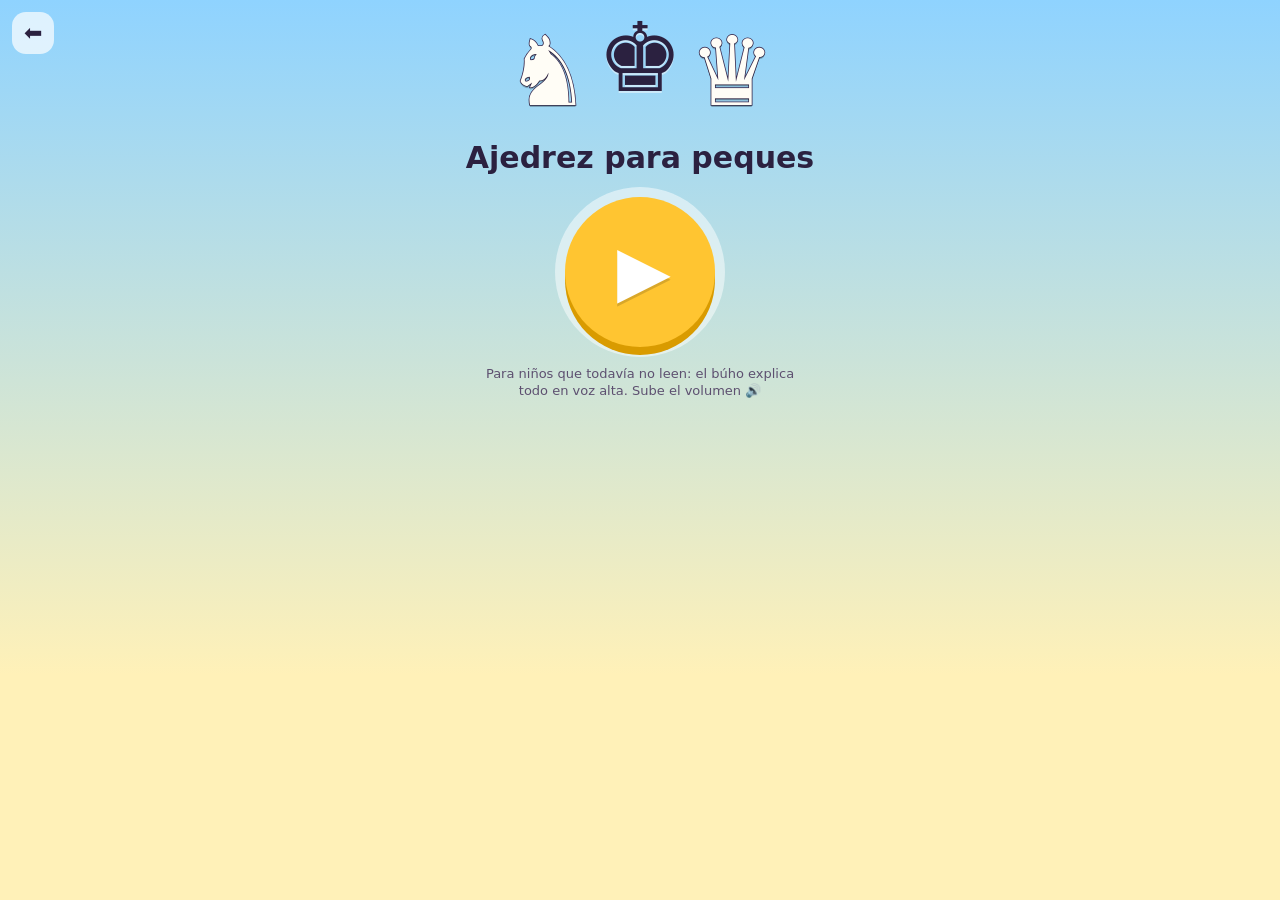
<file: ajedrez.html>
<!doctype html>
<html lang="es">
<head>
  <meta charset="utf-8">
  <meta name="viewport" content="width=device-width, initial-scale=1, viewport-fit=cover, user-scalable=no">
  <meta name="theme-color" content="#8fd3ff">
  <title>Ajedrez para peques</title>
  <link rel="stylesheet" href="ajedrez.css">
</head>
<body>
  <div id="app"></div>
  <script src="ajedrez-motor.js"></script>
  <script src="ajedrez.js"></script>
</body>
</html>
</file>
<file: ajedrez.css>
:root {
  --sky: #8fd3ff;
  --sun: #fff1b8;
  --ink: #2b2140;
  --lt: #fbe9c8;
  --dk: #9fcf7a;
  --gold: #ffc531;
  --pink: #ff7aa8;
  --red: #ff3b3b;
  --bs: min(calc(100vw - 24px), calc(100dvh - 230px), 560px);
}
* { box-sizing: border-box; }
html, body { margin: 0; height: 100%; }
body {
  background: linear-gradient(180deg, var(--sky), var(--sun) 75%);
  background-attachment: fixed;
  color: var(--ink);
  font: 17px/1.35 "Comic Sans MS", "Chalkboard SE", "Trebuchet MS", system-ui, sans-serif;
  -webkit-tap-highlight-color: transparent;
  -webkit-user-select: none; user-select: none;
  overflow-x: hidden;
  touch-action: manipulation;
}
button { font: inherit; color: inherit; border: 0; cursor: pointer; }
a { color: inherit; text-decoration: none; }

/* Piezas */
.pc {
  font-family: "DejaVu Sans", "Segoe UI Symbol", "Noto Sans Symbols 2", "Apple Symbols", serif;
  font-variant-emoji: text;
  line-height: 1; display: inline-block;
}
.pc.w { color: #fff; -webkit-text-stroke: 1.6px #3a2d52; paint-order: stroke fill; text-shadow: 0 2px 0 rgba(0,0,0,.25); }
.pc.b { color: #2b2140; text-shadow: 0 2px 0 rgba(255,255,255,.45); }

/* Barra superior */
.bar { display: flex; align-items: center; gap: 10px; width: 100%; max-width: 600px; margin: 0 auto; padding: 10px 12px 0; }
.bar .mid { flex: 1; display: flex; justify-content: center; align-items: center; gap: 4px; flex-wrap: wrap; font-size: 22px; min-height: 52px; }
.ib {
  width: 56px; height: 56px; border-radius: 18px; font-size: 28px; display: inline-flex; align-items: center; justify-content: center;
  background: #fff; box-shadow: 0 4px 0 rgba(43,33,64,.18); flex: 0 0 auto;
}
.ib:active { transform: translateY(3px); box-shadow: 0 1px 0 rgba(43,33,64,.18); }
.ib.big { width: 76px; height: 76px; font-size: 38px; border-radius: 24px; }
.ib.primary { background: var(--gold); }
.pg { filter: grayscale(1); opacity: .45; }
.pg.on { filter: none; opacity: 1; animation: pop .4s; }

/* Búho */
.guide { display: flex; align-items: center; gap: 8px; max-width: 600px; margin: 6px auto; padding: 0 12px; width: 100%; }
.owl { font-size: 46px; flex: 0 0 auto; transform-origin: 50% 90%; }
body.talking .owl { animation: talk .45s infinite alternate; }
.bubble {
  flex: 1; background: #fff; border-radius: 18px; padding: 8px 12px; font-size: 14px; color: #5d5070; min-height: 44px;
  position: relative; box-shadow: 0 3px 0 rgba(43,33,64,.12);
}
.bubble:empty { visibility: hidden; }
.bubble::before { content: ""; position: absolute; left: -8px; top: 50%; margin-top: -8px; border: 8px solid transparent; border-right-color: #fff; border-left: 0; }

/* Inicio */
.start { min-height: 100%; display: flex; flex-direction: column; align-items: center; justify-content: center; gap: 18px; padding: 24px 16px; text-align: center; position: relative; }
.start .back { position: absolute; top: 12px; left: 12px; font-size: 22px; background: rgba(255,255,255,.7); border-radius: 14px; padding: 6px 12px; }
.hero { font-size: 96px; display: flex; gap: 6px; }
.hero .pc:nth-child(2) { transform: translateY(-14px); }
.hero .pc { animation: bob 2.4s ease-in-out infinite; }
.hero .pc:nth-child(2) { animation-delay: .3s; }
.hero .pc:nth-child(3) { animation-delay: .6s; }
.start h1 { margin: 0; font-size: 30px; }
.play-big {
  width: 150px; height: 150px; border-radius: 50%; font-size: 70px; background: var(--gold); color: #fff;
  box-shadow: 0 8px 0 #d99b00, 0 0 0 10px rgba(255,255,255,.5); animation: pulse 1.6s infinite; padding-left: 14px;
  text-shadow: 0 3px 0 rgba(0,0,0,.15);
}
.parents { font-size: 13px; color: #5d5070; max-width: 320px; margin: 0; }

/* Mapa */
.map { padding-bottom: 30px; }
.tiles { display: grid; grid-template-columns: repeat(auto-fill, minmax(104px, 1fr)); gap: 14px; max-width: 600px; margin: 8px auto; padding: 0 16px; }
.tile {
  position: relative; aspect-ratio: 1; border-radius: 28px; background: #fff; font-size: 62px;
  display: flex; align-items: center; justify-content: center; box-shadow: 0 6px 0 rgba(43,33,64,.16);
}
.tile:active { transform: translateY(4px); box-shadow: 0 2px 0 rgba(43,33,64,.16); }
.tile .emo { font-size: 52px; }
.tile .num { position: absolute; top: 8px; left: 12px; font-size: 16px; font-weight: 700; color: #9a8db0; }
.tile .medal { position: absolute; bottom: 4px; right: 6px; font-size: 28px; }
.tile.done { background: #e9ffd9; }
.tile.next { box-shadow: 0 6px 0 #d99b00, 0 0 0 5px var(--gold); animation: wiggle 1.8s infinite; }

/* Lección */
.lesson { display: flex; flex-direction: column; align-items: center; padding-bottom: 20px; min-height: 100%; }
.board {
  width: var(--bs); height: var(--bs); display: grid; grid-template-columns: repeat(8, 1fr); grid-template-rows: repeat(8, 1fr);
  border-radius: 14px; overflow: hidden; border: 6px solid #7a5230; box-shadow: 0 8px 0 rgba(43,33,64,.2); margin-top: 4px;
  background: #7a5230;
}
.board.shake { animation: shake .35s; }
.sq { position: relative; display: flex; align-items: center; justify-content: center; font-size: calc(var(--bs) / 8 * .78); cursor: pointer; }
.sq.lt { background: var(--lt); }
.sq.dk { background: var(--dk); }
.sq.last::after { content: ""; position: absolute; inset: 0; background: rgba(255, 214, 64, .45); }
.sq.sel::after { content: ""; position: absolute; inset: 0; background: rgba(255, 197, 49, .7); }
.sq.line::after { content: ""; position: absolute; inset: 0; background: rgba(255, 59, 59, .25); }
.sq.chk { background: radial-gradient(circle, #ff6b6b 0%, #ff3b3b 55%, transparent 75%), var(--lt); }
.sq.hint::before { content: ""; position: absolute; inset: 3px; border-radius: 10px; box-shadow: 0 0 0 4px #fff, 0 0 16px 6px var(--pink); z-index: 3; animation: pulse 1s infinite; }
.sq .pc { position: relative; z-index: 2; }
.sq .pc.slide { animation: slide .32s ease-out; }
.sq .pc.fallen { transform: rotate(90deg); transition: transform .5s; }
.sq .dot { position: absolute; width: 30%; height: 30%; border-radius: 50%; background: rgba(46, 160, 67, .75); z-index: 3; box-shadow: 0 0 0 3px rgba(255,255,255,.6); animation: pop .25s; }
.sq .ring { position: absolute; inset: 6%; border-radius: 50%; border: 5px solid rgba(46, 160, 67, .85); z-index: 3; animation: pop .25s; }
.sq .star { position: absolute; font-size: .8em; z-index: 1; animation: twinkle 1.2s ease-in-out infinite; }
.sq .x { position: absolute; color: var(--red); font-size: .55em; font-weight: 900; z-index: 3; text-shadow: 0 0 4px #fff; }
.actions { display: flex; align-items: center; justify-content: center; gap: 12px; margin-top: 14px; min-height: 60px; flex-wrap: wrap; padding: 0 12px; }
.go {
  width: 96px; height: 96px; border-radius: 50%; font-size: 46px; color: #fff; background: #38c172;
  box-shadow: 0 6px 0 #23804a; animation: pulse 1.4s infinite; padding-left: 8px;
}
.tray { display: flex; flex-wrap: wrap; gap: 0; font-size: 26px; max-width: 220px; min-width: 40px; }
.who { font-size: 38px; padding: 0 8px; border-radius: 14px; opacity: .45; }
.who.on { opacity: 1; background: rgba(255,255,255,.7); }
.vs { font-size: 26px; min-width: 30px; text-align: center; }

/* Elegir rival */
.choose { display: flex; flex-wrap: wrap; justify-content: center; gap: 16px; margin-top: 20px; padding: 0 16px; }
.opp {
  width: 140px; height: 150px; border-radius: 30px; background: #fff; box-shadow: 0 6px 0 rgba(43,33,64,.16);
  display: flex; flex-direction: column; align-items: center; justify-content: center; gap: 4px;
}
.opp span { font-size: 64px; line-height: 1.1; }
.opp small { font-size: 18px; color: #7d6f95; }
.opp:active { transform: translateY(4px); }

/* Premio */
.overlay { position: fixed; inset: 0; background: rgba(43,33,64,.45); display: flex; align-items: center; justify-content: center; z-index: 20; padding: 16px; }
.modal { background: #fff; border-radius: 32px; padding: 24px; display: flex; flex-direction: column; align-items: center; gap: 18px; animation: pop .4s; max-width: 100%; }
.trophy { font-size: 110px; animation: bob 1.6s ease-in-out infinite; }
.modal .row { display: flex; gap: 12px; flex-wrap: wrap; justify-content: center; }
.confetti { position: fixed; top: -40px; z-index: 30; pointer-events: none; animation: fall 2.6s linear forwards; }

@keyframes pop { 0% { transform: scale(.3); } 70% { transform: scale(1.15); } 100% { transform: scale(1); } }
@keyframes pulse { 0%, 100% { transform: scale(1); } 50% { transform: scale(1.07); } }
@keyframes bob { 0%, 100% { transform: translateY(0); } 50% { transform: translateY(-10px); } }
@keyframes talk { from { transform: rotate(-6deg) scale(1); } to { transform: rotate(6deg) scale(1.08); } }
@keyframes wiggle { 0%, 80%, 100% { transform: rotate(0); } 85% { transform: rotate(-5deg); } 90% { transform: rotate(5deg); } 95% { transform: rotate(-3deg); } }
@keyframes shake { 0%, 100% { transform: translateX(0); } 25% { transform: translateX(-8px); } 75% { transform: translateX(8px); } }
@keyframes twinkle { 0%, 100% { transform: scale(1) rotate(0); } 50% { transform: scale(1.18) rotate(12deg); } }
@keyframes slide { from { transform: translate(calc(var(--dx) * (var(--bs) - 12px) / 8), calc(var(--dy) * (var(--bs) - 12px) / 8)); } to { transform: translate(0, 0); } }
@keyframes fall { to { transform: translateY(110vh) rotate(540deg); } }
@media (prefers-reduced-motion: reduce) { *, *::before, *::after { animation: none !important; transition: none !important; } }
.map .bar .mid { font-size: 15px; gap: 2px; }
.pc.w { color: #fffdf6; }
</file>
